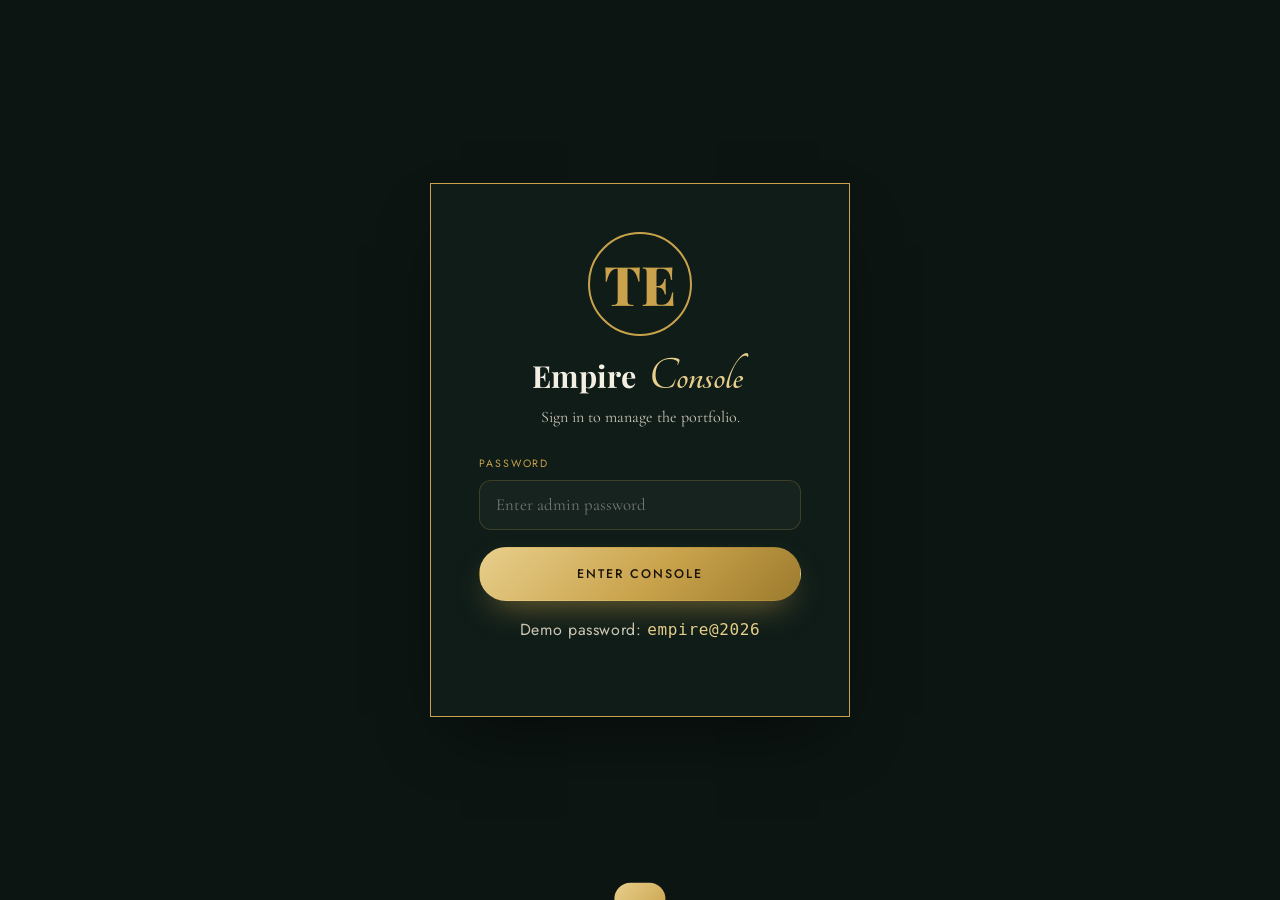
<file: admin.html>
<!DOCTYPE html>
<html lang="en">
<head>
  <meta charset="UTF-8" />
  <meta name="viewport" content="width=device-width, initial-scale=1.0" />
  <meta name="robots" content="noindex, nofollow" />
  <title>Admin · The Empire Properties</title>
  <link rel="preconnect" href="https://fonts.googleapis.com" />
  <link rel="preconnect" href="https://fonts.gstatic.com" crossorigin />
  <link href="https://fonts.googleapis.com/css2?family=Cormorant+Garamond:wght@400;500;600&family=Playfair+Display:wght@600;700;800&family=Tangerine:wght@700&family=Jost:wght@300;400;500;600&display=swap" rel="stylesheet" />
  <link rel="stylesheet" href="css/styles.css" />
  <!-- apply saved royal theme before paint (no flash) -->
  <script>try{var t=localStorage.getItem('empire_theme_v1');if(t)document.documentElement.setAttribute('data-theme',t);}catch(e){}</script>
  <style>
    /* ---- admin-only styles ---- */
    body{padding:0}
    .adm-wrap{max-width:1180px;margin:0 auto;padding:2rem clamp(1rem,4vw,2.4rem) 4rem}
    .adm-top{display:flex;justify-content:space-between;align-items:center;flex-wrap:wrap;gap:1rem;
      padding:1.4rem 0;border-bottom:1px solid var(--line);margin-bottom:2rem}
    .adm-top .brand small{color:var(--gold)}
    .adm-tag{font-family:var(--sans);font-size:.66rem;letter-spacing:.24em;text-transform:uppercase;
      color:var(--on-gold);background:linear-gradient(135deg,var(--gold-lite),var(--gold-deep));
      padding:.4rem .9rem;border-radius:30px;font-weight:600}
    /* login gate */
    .gate{min-height:100vh;display:grid;place-items:center;padding:1.4rem}
    .gate__card{max-width:420px;width:100%;border:1px solid var(--gold);border-radius:calc(var(--radius)+4px);
      padding:clamp(2rem,5vw,3rem);background:var(--ink-2);box-shadow:var(--shadow);text-align:center}
    .gate__card .preloader__mono{position:relative;animation:none}
    .gate h1{font-family:var(--display);font-size:1.9rem;margin:1rem 0 .3rem}
    .gate p{color:var(--cream-dim);margin-bottom:1.6rem;font-size:1rem}
    .gate .field{text-align:left}
    .hint{font-family:var(--sans);font-size:.68rem;color:var(--cream-dim);margin-top:1rem;letter-spacing:.04em}
    .hint code{color:var(--gold-lite)}
    /* stats */
    .adm-stats{display:grid;grid-template-columns:repeat(4,1fr);gap:1rem;margin-bottom:2.4rem}
    .stat{border:1px solid var(--line);border-radius:var(--radius);padding:1.3rem 1.4rem;background:linear-gradient(160deg,rgba(255,255,255,.03),transparent)}
    .stat b{font-family:var(--display);font-size:2rem;color:var(--gold-lite);display:block}
    .stat span{font-family:var(--sans);font-size:.66rem;letter-spacing:.2em;text-transform:uppercase;color:var(--cream-dim)}
    /* layout */
    .adm-grid{display:grid;grid-template-columns:.85fr 1.15fr;gap:1.8rem;align-items:start}
    .panel{border:1px solid var(--line);border-radius:calc(var(--radius)+4px);background:var(--ink-2);padding:1.7rem}
    .panel h2{font-family:var(--display);font-size:1.5rem;margin-bottom:1.2rem;color:var(--cream)}
    .panel h2 .cursive{font-size:1.3em}
    /* list */
    .row{display:flex;gap:1rem;align-items:center;padding:.8rem;border:1px solid var(--line);border-radius:14px;margin-bottom:.8rem;transition:.3s}
    .row:hover{border-color:var(--gold)}
    .row img{width:64px;height:64px;border-radius:10px;object-fit:cover;flex:none}
    .row__info{flex:1;min-width:0}
    .row__info b{font-family:var(--display);font-size:1.1rem;color:var(--cream);display:block;line-height:1.2}
    .row__info span{font-family:var(--sans);font-size:.72rem;color:var(--cream-dim);letter-spacing:.04em}
    .row__price{font-family:var(--display);color:var(--gold-lite);font-size:1.05rem;white-space:nowrap}
    .row__acts{display:flex;gap:.4rem;flex-wrap:wrap}
    .mini{font-family:var(--sans);font-size:.66rem;letter-spacing:.08em;text-transform:uppercase;
      border:1px solid var(--line);background:none;color:var(--cream-dim);border-radius:30px;
      padding:.4rem .8rem;cursor:pointer;transition:.3s}
    .mini:hover{border-color:var(--gold);color:var(--gold-lite)}
    .mini.sold{border-color:#7a1f2b;color:#e3a6ad}
    .mini.sold.on{background:#7a1f2b;color:var(--cream)}
    .mini.del:hover{border-color:#7a1f2b;color:#e3a6ad}
    .badge-sold{font-family:var(--sans);font-size:.58rem;letter-spacing:.18em;text-transform:uppercase;
      color:#e3a6ad;border:1px solid #7a1f2b;border-radius:20px;padding:.15rem .5rem;margin-left:.4rem}
    /* theme picker */
    .theme-panel{margin-bottom:1.8rem}
    .theme-grid{display:grid;grid-template-columns:repeat(3,1fr);gap:1rem}
    .theme-card{
      border:1px solid var(--line);border-radius:16px;overflow:hidden;cursor:pointer;
      background:var(--ink);transition:.35s;text-align:left;padding:0;position:relative}
    .theme-card:hover{transform:translateY(-4px);border-color:var(--gold)}
    .theme-card.active{border-color:var(--gold);box-shadow:0 0 0 2px var(--gold) inset}
    .theme-card.active:after{content:"✓ Active";position:absolute;top:10px;right:10px;
      font-family:var(--sans);font-size:.6rem;letter-spacing:.14em;text-transform:uppercase;
      background:linear-gradient(135deg,var(--gold-lite),var(--gold-deep));color:#1a130a;
      padding:.25rem .6rem;border-radius:20px;font-weight:600}
    .theme-sw{display:flex;height:62px}
    .theme-sw i{flex:1;display:block}
    .theme-card__body{padding:.9rem 1rem 1rem}
    .theme-card__body b{font-family:var(--display);font-size:1.1rem;color:var(--cream);display:block;line-height:1.2}
    .theme-card__body span{font-family:var(--sans);font-size:.68rem;letter-spacing:.04em;color:var(--cream-dim)}
    .tone{font-family:var(--sans);font-style:normal;font-size:.56rem;letter-spacing:.14em;text-transform:uppercase;
      padding:.12rem .45rem;border-radius:20px;vertical-align:middle;margin-left:.3rem;border:1px solid var(--line)}
    .tone--light{color:#caa64a;background:rgba(202,166,74,.12)}
    .tone--dark{color:var(--cream-dim)}
    @media(max-width:880px){.adm-grid{grid-template-columns:1fr}.adm-stats{grid-template-columns:repeat(2,1fr)}.theme-grid{grid-template-columns:repeat(2,1fr)}}
    @media(max-width:560px){.row{flex-wrap:wrap}.row__price{order:3}.theme-grid{grid-template-columns:1fr}}
  </style>
</head>
<body>

  <!-- ============ LOGIN GATE ============ -->
  <div class="gate" id="gate">
    <div class="gate__card">
      <div class="preloader__mono" style="margin:0 auto">TE</div>
      <h1>Empire <span class="cursive" style="color:var(--gold-lite)">Console</span></h1>
      <p>Sign in to manage the portfolio.</p>
      <form id="loginForm">
        <label class="field">
          <span>Password</span>
          <input type="password" id="pw" placeholder="Enter admin password" autocomplete="current-password" />
        </label>
        <button class="btn btn--gold" style="width:100%" type="submit">Enter Console</button>
      </form>
      <p class="hint">Demo password: <code>empire@2026</code></p>
    </div>
  </div>

  <!-- ============ DASHBOARD ============ -->
  <main class="adm-wrap" id="dash" hidden>
    <div class="adm-top">
      <a href="index.html" class="brand">
        <span class="brand__mono">TE</span>
        <span class="brand__txt"><strong>The Empire</strong><small>A D M I N &nbsp; C O N S O L E</small></span>
      </a>
      <div style="display:flex;gap:.7rem;align-items:center">
        <span class="adm-tag">Live</span>
        <a href="index.html" class="mini" target="_blank">View Site ↗</a>
        <button class="mini" id="resetBtn">Reset Demo</button>
        <button class="mini" id="logoutBtn">Logout</button>
      </div>
    </div>

    <div class="adm-stats" id="stats"></div>

    <!-- ===== Website Theme ===== -->
    <section class="panel theme-panel">
      <h2>Website <span class="cursive">Theme</span></h2>
      <p style="color:var(--cream-dim);font-size:.95rem;margin:-.6rem 0 1.2rem">
        Choose a luxurious royal palette — it instantly re-colours the entire public website.</p>
      <div class="theme-grid" id="themeGrid"></div>
    </section>

    <div class="adm-grid">
      <!-- form -->
      <section class="panel">
        <h2 id="formTitle">Add a <span class="cursive">Property</span></h2>
        <form id="propForm">
          <input type="hidden" id="editId" />
          <label class="field"><span>Title</span>
            <input type="text" id="f_title" required placeholder="e.g. Imperial Corner Plot" /></label>

          <div class="form__row">
            <label class="field"><span>Type</span>
              <select id="f_type"><option>Plot</option><option>Apartment</option><option>Duplex</option></select></label>
            <label class="field"><span>Deal</span>
              <select id="f_deal"><option>For Sale</option><option>For Rent</option><option>Investment</option><option>For Purchase</option></select></label>
          </div>

          <label class="field"><span>Location</span>
            <input type="text" id="f_location" required placeholder="e.g. Shatabdi Nagar, Meerut" /></label>

          <div class="form__row">
            <label class="field"><span>Price</span>
              <input type="text" id="f_price" required placeholder="e.g. ₹62 Lakh" /></label>
            <label class="field"><span>Area</span>
              <input type="text" id="f_area" placeholder="e.g. 200 sq. yd" /></label>
          </div>

          <div class="form__row">
            <label class="field"><span>Config (beds)</span>
              <input type="text" id="f_beds" placeholder="e.g. 3 BHK or —" /></label>
            <label class="field"><span>Baths</span>
              <input type="text" id="f_baths" placeholder="e.g. 2 Bath or —" /></label>
          </div>

          <div class="form__row">
            <label class="field"><span>Facing</span>
              <input type="text" id="f_facing" placeholder="e.g. East" /></label>
            <label class="field"><span>Image URL</span>
              <input type="url" id="f_image" placeholder="https://…" /></label>
          </div>

          <label class="field"><span>Description</span>
            <textarea id="f_desc" rows="3" placeholder="Short, persuasive description…"></textarea></label>

          <label class="field" style="flex-direction:row;align-items:center;gap:.6rem">
            <input type="checkbox" id="f_sold" style="width:auto" />
            <span style="margin:0">Mark as Sold Out</span>
          </label>

          <div style="display:flex;gap:.7rem;margin-top:.4rem">
            <button class="btn btn--gold" type="submit" id="saveBtn" style="flex:1">Add Property</button>
            <button class="btn btn--ghost" type="button" id="cancelEdit" hidden>Cancel</button>
          </div>
        </form>
      </section>

      <!-- list -->
      <section class="panel">
        <h2>Current <span class="cursive">Portfolio</span></h2>
        <div id="admList"></div>
      </section>
    </div>
  </main>

  <div class="toast" id="toast" role="status" aria-live="polite"></div>

  <script src="js/data.js"></script>
  <script src="js/admin.js"></script>
</body>
</html>
</file>
<file: css/styles.css>
/* ============================================================
   THE EMPIRE PROPERTIES — Royal real-estate theme
   Palette: emerald-ink + antique gold + cream
   ============================================================ */
:root{
  --ink:#0c1512;          /* near-black emerald */
  --ink-2:#0f1c18;
  --emerald:#123127;
  --emerald-deep:#0b211a;
  --gold:#c9a24b;
  --gold-lite:#e8cf8c;
  --gold-deep:#9c7b2e;
  --cream:#f4efe3;
  --cream-dim:#cdc6b6;
  --line:rgba(201,162,75,.22);
  --radius:18px;
  --shadow:0 30px 70px -30px rgba(0,0,0,.7);
  --serif:"Cormorant Garamond",Georgia,serif;
  --display:"Playfair Display",Georgia,serif;
  --cursive:"Tangerine",cursive;
  --sans:"Jost",system-ui,sans-serif;
  /* constant: text colour that sits ON gold/accent fills (stays dark) */
  --on-gold:#1a130a;
  /* themeable overlays (hero veil + nav glass) — emerald defaults */
  --veil-1:rgba(8,14,11,.30);
  --veil-2:rgba(8,14,11,.86);
  --glass:rgba(10,16,13,.86);
  --glass-solid:rgba(9,15,12,.97);
}

/* ============================================================
   LUXURY ROYAL THEMES  (switchable from the Admin console)
   Each palette overrides the gradient + accent variables so the
   entire website re-colours instantly. Default = Emerald Royale.
   ============================================================ */

/* ----- 1 · EMERALD ROYALE  (dark · emerald & antique gold) ----- */
html[data-theme="emerald"]{
  --ink:#0c1512;--ink-2:#0f1c18;--emerald:#123127;--emerald-deep:#0b211a;
  --gold:#c9a24b;--gold-lite:#e8cf8c;--gold-deep:#9c7b2e;
  --cream:#f4efe3;--cream-dim:#cdc6b6;--line:rgba(201,162,75,.22);
  --veil-1:rgba(8,14,11,.30);--veil-2:rgba(8,14,11,.86);
  --glass:rgba(10,16,13,.86);--glass-solid:rgba(9,15,12,.97);
}

/* ----- 2 · IVORY & GOLD  (LIGHT · warm marble ivory & rich gold) ----- */
html[data-theme="ivory"]{
  --ink:#f1ead9;--ink-2:#fbf6ec;--emerald:#e8dcc1;--emerald-deep:#efe7d4;
  --gold:#b8902f;--gold-lite:#9c7522;--gold-deep:#7d5d1a;
  --cream:#2c2418;--cream-dim:#6f6451;--line:rgba(160,120,40,.32);
  --shadow:0 30px 70px -34px rgba(90,70,20,.45);
  --veil-1:rgba(244,238,224,.55);--veil-2:rgba(244,238,224,.92);
  --glass:rgba(249,244,233,.88);--glass-solid:rgba(249,244,233,.98);
}

/* ----- 3 · SAPPHIRE MAJESTY  (dark · royal navy & gold) ----- */
html[data-theme="sapphire"]{
  --ink:#0a0f1c;--ink-2:#0e1428;--emerald:#16224a;--emerald-deep:#0a1230;
  --gold:#d4af37;--gold-lite:#f0d98a;--gold-deep:#a07d2c;
  --cream:#f2f1ec;--cream-dim:#bcc2d4;--line:rgba(212,175,55,.24);
  --veil-1:rgba(7,11,24,.34);--veil-2:rgba(7,11,24,.88);
  --glass:rgba(9,13,30,.86);--glass-solid:rgba(8,11,26,.97);
}

/* ----- 4 · BURGUNDY IMPERIAL  (dark · deep wine & champagne) ----- */
html[data-theme="burgundy"]{
  --ink:#15090c;--ink-2:#1e0d12;--emerald:#3d1420;--emerald-deep:#2a0c14;
  --gold:#d9b36b;--gold-lite:#f3dca6;--gold-deep:#a87f3e;
  --cream:#f5ece2;--cream-dim:#d6bdb1;--line:rgba(217,179,107,.26);
  --veil-1:rgba(16,7,10,.34);--veil-2:rgba(16,7,10,.88);
  --glass:rgba(20,9,13,.86);--glass-solid:rgba(16,8,11,.97);
}

/* ----- 5 · PEARL & PLATINUM  (LIGHT · cool pearl & steel platinum) ----- */
html[data-theme="pearl"]{
  --ink:#eceef2;--ink-2:#f7f8fb;--emerald:#dde1ea;--emerald-deep:#e7eaf1;
  --gold:#7d8597;--gold-lite:#5f6878;--gold-deep:#474e5c;
  --cream:#23272f;--cream-dim:#5c6470;--line:rgba(90,100,120,.30);
  --shadow:0 30px 70px -34px rgba(40,50,70,.4);
  --veil-1:rgba(236,238,242,.55);--veil-2:rgba(236,238,242,.92);
  --glass:rgba(244,246,249,.9);--glass-solid:rgba(244,246,249,.98);
}

*{margin:0;padding:0;box-sizing:border-box}
html{scroll-behavior:smooth}
body{
  font-family:var(--serif);
  background:var(--ink);
  color:var(--cream);
  font-size:18px;
  line-height:1.6;
  overflow-x:hidden;
  -webkit-font-smoothing:antialiased;
}
img{max-width:100%;display:block}
a{color:inherit;text-decoration:none}
section{position:relative}

/* selection */
::selection{background:var(--gold);color:var(--on-gold)}

/* ---------- shared type ---------- */
.display{
  font-family:var(--display);
  font-weight:700;
  line-height:1.04;
  letter-spacing:.4px;
  font-size:clamp(2.1rem,5.4vw,4.3rem);
  color:var(--cream);
}
.cursive{
  font-family:var(--cursive);
  font-weight:700;
  color:var(--gold-lite);
  font-size:1.55em;
  line-height:.6;
  display:inline-block;
  padding:0 .12em;
}
.kicker{
  font-family:var(--sans);
  text-transform:uppercase;
  letter-spacing:.42em;
  font-size:.72rem;
  font-weight:500;
  color:var(--gold);
  display:inline-block;
  margin-bottom:1rem;
  padding-left:.42em;
}
.lede{
  color:var(--cream-dim);
  font-size:1.18rem;
  max-width:54ch;
  margin:1rem auto 0;
}

/* ---------- buttons ---------- */
.btn{
  font-family:var(--sans);
  font-weight:500;
  letter-spacing:.16em;
  text-transform:uppercase;
  font-size:.78rem;
  padding:1.05rem 2.1rem;
  border-radius:60px;
  display:inline-block;
  cursor:pointer;
  border:1px solid transparent;
  transition:.4s cubic-bezier(.22,1,.36,1);
  position:relative;
  overflow:hidden;
}
.btn--gold{
  background:linear-gradient(135deg,var(--gold-lite),var(--gold) 55%,var(--gold-deep));
  color:#1a130a;
  box-shadow:0 14px 34px -14px rgba(201,162,75,.7);
}
.btn--gold:hover{transform:translateY(-3px);box-shadow:0 22px 44px -16px rgba(201,162,75,.85)}
.btn--ghost{
  border-color:var(--line);
  color:var(--cream);
  background:rgba(255,255,255,.02);
  backdrop-filter:blur(4px);
}
.btn--ghost:hover{border-color:var(--gold);color:var(--gold-lite);transform:translateY(-3px)}

/* ============================================================
   PRELOADER
   ============================================================ */
.preloader{
  position:fixed;inset:0;z-index:1000;
  background:var(--ink);
  display:grid;place-items:center;
  transition:opacity .7s ease,visibility .7s;
}
.preloader.done{opacity:0;visibility:hidden}
.preloader__mark{text-align:center}
.preloader__mono{
  font-family:var(--display);font-weight:800;
  font-size:3.4rem;color:var(--gold);
  border:2px solid var(--gold);border-radius:50%;
  width:104px;height:104px;display:grid;place-items:center;margin:0 auto 1rem;
  animation:pulse 1.6s ease-in-out infinite;
}
.preloader__name{
  font-family:var(--cursive);font-size:2.4rem;color:var(--cream);
  letter-spacing:1px;
}
@keyframes pulse{0%,100%{box-shadow:0 0 0 0 rgba(201,162,75,.5)}50%{box-shadow:0 0 0 18px rgba(201,162,75,0)}}

/* ============================================================
   TICKER
   ============================================================ */
.ticker{
  background:linear-gradient(90deg,var(--emerald-deep),var(--emerald));
  border-bottom:1px solid var(--line);
  overflow:hidden;white-space:nowrap;
  position:fixed;top:0;left:0;right:0;z-index:60;height:34px;
}
.ticker__track{
  display:inline-flex;align-items:center;gap:1.4rem;
  font-family:var(--sans);text-transform:uppercase;letter-spacing:.34em;
  font-size:.66rem;color:var(--gold-lite);
  padding:9px 0;animation:slide 26s linear infinite;
}
.ticker__track i{color:var(--gold);font-style:normal}
@keyframes slide{to{transform:translateX(-50%)}}

/* ============================================================
   NAV
   ============================================================ */
.nav{
  position:fixed;top:34px;left:0;right:0;z-index:55;
  display:flex;align-items:center;justify-content:space-between;
  padding:1.1rem clamp(1.1rem,4vw,3.2rem);
  transition:.45s ease;
}
.nav.scrolled{
  background:var(--glass);
  backdrop-filter:blur(14px);
  border-bottom:1px solid var(--line);
  top:0;
}
.brand{display:flex;align-items:center;gap:.7rem}
.brand__mono{
  font-family:var(--display);font-weight:800;color:var(--gold);
  border:1.5px solid var(--gold);border-radius:50%;
  width:46px;height:46px;display:grid;place-items:center;font-size:1.1rem;
  flex:none;
}
.brand__txt strong{font-family:var(--display);font-size:1.12rem;display:block;line-height:1;color:var(--cream)}
.brand__txt small{font-family:var(--sans);font-size:.56rem;letter-spacing:.42em;color:var(--gold)}
.nav__links{display:flex;align-items:center;gap:2rem}
.nav__links a{
  font-family:var(--sans);font-size:.84rem;letter-spacing:.08em;
  color:var(--cream-dim);position:relative;padding:.3rem 0;
}
.nav__links a:not(.nav__cta):after{
  content:"";position:absolute;left:0;bottom:-2px;height:1px;width:0;
  background:var(--gold);transition:.35s;
}
.nav__links a:not(.nav__cta):hover{color:var(--gold-lite)}
.nav__links a:not(.nav__cta):hover:after{width:100%}
.nav__cta{
  border:1px solid var(--gold);color:var(--gold-lite);
  padding:.55rem 1.4rem !important;border-radius:40px;
  transition:.35s;
}
.nav__cta:hover{background:var(--gold);color:var(--on-gold)}
.nav__burger{display:none;flex-direction:column;gap:5px;background:none;border:0;cursor:pointer;padding:6px}
.nav__burger span{width:26px;height:2px;background:var(--gold-lite);transition:.35s}

/* ============================================================
   HERO
   ============================================================ */
.hero{min-height:100vh;display:grid;place-items:center;text-align:center;overflow:hidden}
.hero__media{position:absolute;inset:0;z-index:-2}
.hero__video{width:100%;height:100%;object-fit:cover}
.hero__veil{
  position:absolute;inset:0;
  background:
    radial-gradient(120% 80% at 50% 18%,var(--veil-1),var(--veil-2) 80%),
    linear-gradient(to bottom,var(--veil-1),var(--veil-2));
}
.hero__frame{
  position:absolute;inset:clamp(14px,2.4vw,34px);z-index:1;pointer-events:none;
  border:1px solid var(--line);
}
.hero__frame:before,.hero__frame:after{
  content:"";position:absolute;width:54px;height:54px;border:2px solid var(--gold);
}
.hero__frame:before{top:-2px;left:-2px;border-right:0;border-bottom:0}
.hero__frame:after{bottom:-2px;right:-2px;border-left:0;border-top:0}
.hero__side{
  position:absolute;top:50%;font-family:var(--sans);font-size:.62rem;
  letter-spacing:.5em;color:var(--gold);writing-mode:vertical-rl;
  transform:translateY(-50%);z-index:2;opacity:.8;
}
.hero__side--l{left:clamp(8px,2vw,26px);transform:translateY(-50%) rotate(180deg)}
.hero__side--r{right:clamp(8px,2vw,26px)}
.hero__inner{position:relative;z-index:3;max-width:880px;padding:0 1.4rem}
.hero__eyebrow{
  font-family:var(--sans);text-transform:uppercase;letter-spacing:.42em;
  font-size:.74rem;color:var(--gold-lite);margin-bottom:1.4rem;
}
.hero__title{
  font-family:var(--display);font-weight:800;
  font-size:clamp(2.7rem,8vw,6.2rem);line-height:1.02;letter-spacing:.5px;
  text-shadow:0 30px 60px rgba(0,0,0,.55);
}
.hero__title .cursive{font-size:1.25em;color:var(--gold-lite)}
.hero__sub{margin:1.6rem auto 2.4rem;max-width:48ch;color:var(--cream-dim);font-size:1.24rem}
.hero__sub em{color:var(--gold-lite);font-style:italic}
.hero__actions{display:flex;gap:1rem;justify-content:center;flex-wrap:wrap}
.hero__scroll{
  position:absolute;bottom:26px;left:50%;transform:translateX(-50%);z-index:3;
  font-family:var(--sans);font-size:.66rem;letter-spacing:.32em;text-transform:uppercase;
  color:var(--gold);display:flex;flex-direction:column;align-items:center;gap:.5rem;
}
.hero__scroll span{width:1px;height:42px;background:linear-gradient(var(--gold),transparent);animation:drop 1.8s ease-in-out infinite}
@keyframes drop{0%{transform:scaleY(0);transform-origin:top}50%{transform:scaleY(1);transform-origin:top}50.1%{transform-origin:bottom}100%{transform:scaleY(0);transform-origin:bottom}}

/* ============================================================
   COUNTERS
   ============================================================ */
.counts{background:linear-gradient(180deg,var(--emerald-deep),var(--ink));border-block:1px solid var(--line)}
.counts__grid{
  max-width:1100px;margin:0 auto;display:grid;grid-template-columns:repeat(4,1fr);
  padding:3.4rem 1.4rem;gap:1rem;
}
.count{text-align:center;border-right:1px solid var(--line)}
.count:last-child{border-right:0}
.count__n{font-family:var(--display);font-weight:800;font-size:clamp(2.2rem,4vw,3.4rem);color:var(--gold-lite);display:block}
.count span{font-family:var(--sans);font-size:.72rem;letter-spacing:.24em;text-transform:uppercase;color:var(--cream-dim)}

/* ============================================================
   SECTION SHELL
   ============================================================ */
.section{padding:clamp(4.4rem,9vw,8rem) clamp(1.1rem,5vw,4rem);position:relative;overflow:hidden}
.section__head{text-align:center;max-width:760px;margin:0 auto clamp(2.6rem,5vw,4rem)}

/* parallax band */
.parallax{
  position:absolute;inset:-12% 0;z-index:0;background-size:cover;background-position:center;
  opacity:.10;filter:grayscale(.3);will-change:transform;
}
.section > *:not(.parallax){position:relative;z-index:1}

/* ============================================================
   SERVICES
   ============================================================ */
.services{background:var(--ink-2)}
.services__grid{display:grid;grid-template-columns:repeat(4,1fr);gap:1.2rem;max-width:1200px;margin:0 auto}
.svc{
  border:1px solid var(--line);border-radius:var(--radius);
  padding:2.3rem 1.7rem;background:linear-gradient(160deg,rgba(255,255,255,.03),transparent);
  transition:.45s cubic-bezier(.22,1,.36,1);position:relative;overflow:hidden;
}
.svc:before{content:"";position:absolute;inset:0;background:linear-gradient(160deg,rgba(201,162,75,.14),transparent 60%);opacity:0;transition:.45s}
.svc:hover{transform:translateY(-8px);border-color:var(--gold)}
.svc:hover:before{opacity:1}
.svc__num{font-family:var(--display);font-size:1rem;color:var(--gold);letter-spacing:.2em}
.svc h3{font-family:var(--display);font-size:1.7rem;margin:.7rem 0 .8rem;color:var(--cream)}
.svc p{color:var(--cream-dim);font-size:1.04rem}

/* ============================================================
   PORTFOLIO GRID
   ============================================================ */
.filters{display:flex;justify-content:center;gap:.7rem;flex-wrap:wrap;margin-bottom:2.6rem}
.chip{
  font-family:var(--sans);font-size:.78rem;letter-spacing:.14em;text-transform:uppercase;
  padding:.65rem 1.5rem;border-radius:40px;border:1px solid var(--line);
  background:transparent;color:var(--cream-dim);cursor:pointer;transition:.35s;
}
.chip.is-active,.chip:hover{background:var(--gold);color:var(--on-gold);border-color:var(--gold)}
.grid{
  display:grid;grid-template-columns:repeat(3,1fr);gap:1.6rem;
  max-width:1200px;margin:0 auto;
}
.grid__empty{text-align:center;color:var(--cream-dim);font-style:italic;margin-top:2rem}

.card{
  border:1px solid var(--line);border-radius:var(--radius);overflow:hidden;
  background:var(--ink-2);position:relative;
  transition:.5s cubic-bezier(.22,1,.36,1);
  display:flex;flex-direction:column;
}
.card:hover{transform:translateY(-10px);border-color:var(--gold);box-shadow:var(--shadow)}
.card__media{position:relative;aspect-ratio:4/3;overflow:hidden}
.card__media img{width:100%;height:100%;object-fit:cover;transition:1.1s cubic-bezier(.22,1,.36,1)}
.card:hover .card__media img{transform:scale(1.08)}
.card__tag{
  position:absolute;top:14px;left:14px;font-family:var(--sans);font-size:.64rem;
  letter-spacing:.18em;text-transform:uppercase;padding:.4rem .8rem;border-radius:30px;
  background:rgba(12,21,18,.78);color:var(--gold-lite);border:1px solid var(--line);backdrop-filter:blur(6px);
}
.card__type{
  position:absolute;top:14px;right:14px;font-family:var(--sans);font-size:.64rem;
  letter-spacing:.18em;text-transform:uppercase;padding:.4rem .8rem;border-radius:30px;
  background:linear-gradient(135deg,var(--gold-lite),var(--gold-deep));color:#1a130a;font-weight:600;
}
.card.is-sold .card__media:after{
  content:"SOLD";position:absolute;inset:0;display:grid;place-items:center;
  background:rgba(8,14,11,.62);color:var(--gold-lite);font-family:var(--display);
  font-size:2.3rem;letter-spacing:.4em;font-weight:800;backdrop-filter:grayscale(.6);
}
.card__ribbon{
  position:absolute;top:18px;right:-46px;transform:rotate(45deg);
  background:linear-gradient(135deg,#7a1f2b,#3d1420);color:var(--gold-lite);
  font-family:var(--sans);font-size:.62rem;letter-spacing:.24em;padding:.34rem 3.4rem;
  display:none;z-index:3;box-shadow:0 6px 16px rgba(0,0,0,.4);
}
.card.is-sold .card__ribbon{display:block}
.card__body{padding:1.5rem 1.5rem 1.7rem;display:flex;flex-direction:column;flex:1}
.card__loc{font-family:var(--sans);font-size:.68rem;letter-spacing:.2em;text-transform:uppercase;color:var(--gold)}
.card__title{font-family:var(--display);font-size:1.42rem;margin:.45rem 0 .2rem;color:var(--cream)}
.card__meta{display:flex;gap:1.1rem;flex-wrap:wrap;color:var(--cream-dim);font-size:.92rem;margin:.7rem 0 1rem}
.card__meta span{display:flex;align-items:center;gap:.35rem}
.card__meta b{color:var(--gold-lite);font-weight:600}
.card__foot{display:flex;align-items:center;justify-content:space-between;margin-top:auto;padding-top:1rem;border-top:1px solid var(--line)}
.card__price{font-family:var(--display);font-size:1.5rem;color:var(--gold-lite)}
.card__price small{font-family:var(--sans);font-size:.6rem;letter-spacing:.2em;color:var(--cream-dim);display:block;text-transform:uppercase}
.card__btn{
  font-family:var(--sans);font-size:.72rem;letter-spacing:.14em;text-transform:uppercase;
  color:var(--gold-lite);border:1px solid var(--line);border-radius:30px;padding:.55rem 1.1rem;
  cursor:pointer;background:none;transition:.35s;
}
.card__btn:hover{background:var(--gold);color:var(--on-gold);border-color:var(--gold)}

/* ============================================================
   ABOUT
   ============================================================ */
.about{
  display:grid;grid-template-columns:1fr 1.1fr;gap:clamp(2rem,5vw,5rem);align-items:center;
  background:linear-gradient(180deg,var(--ink),var(--emerald-deep));
}
.about__art{position:relative}
.about__art img{border-radius:var(--radius);border:1px solid var(--line)}
.about__badge{
  position:absolute;bottom:-26px;right:-10px;background:linear-gradient(135deg,var(--gold-lite),var(--gold-deep));
  color:#1a130a;font-family:var(--display);text-align:center;border-radius:50%;
  width:118px;height:118px;display:grid;place-items:center;line-height:1.1;
  box-shadow:var(--shadow);font-size:.8rem;
}
.about__badge b{font-size:1.6rem;display:block}
.about__copy p{color:var(--cream-dim);margin-bottom:1rem;font-size:1.1rem}
.about__points{list-style:none;margin:1.4rem 0 2rem;display:grid;gap:.7rem}
.about__points li{position:relative;padding-left:1.7rem;color:var(--cream)}
.about__points li:before{content:"❖";position:absolute;left:0;color:var(--gold)}

/* ============================================================
   REELS
   ============================================================ */
.reels{background:var(--ink-2)}
.reels__row{display:grid;grid-template-columns:repeat(4,1fr);gap:1.2rem;max-width:1200px;margin:0 auto}
.reel{
  position:relative;aspect-ratio:9/16;border-radius:var(--radius);overflow:hidden;
  border:1px solid var(--line);cursor:pointer;transition:.5s;
}
.reel:hover{transform:translateY(-8px) scale(1.01);border-color:var(--gold)}
.reel img{width:100%;height:100%;object-fit:cover;transition:1s}
.reel:hover img{transform:scale(1.08)}
.reel__play{
  position:absolute;inset:0;display:grid;place-items:center;
  background:linear-gradient(to top,rgba(8,14,11,.7),transparent 60%);
}
.reel__play b{
  width:52px;height:52px;border-radius:50%;background:rgba(201,162,75,.92);color:var(--on-gold);
  display:grid;place-items:center;font-size:1.1rem;padding-left:3px;
}
.reel__cap{position:absolute;left:12px;bottom:12px;right:12px;font-family:var(--sans);font-size:.72rem;color:var(--cream);letter-spacing:.04em}

/* ============================================================
   ENQUIRY
   ============================================================ */
.enquiry{background:linear-gradient(180deg,var(--emerald-deep),var(--ink))}
.enquiry__panel{
  max-width:1080px;margin:0 auto;display:grid;grid-template-columns:.95fr 1.05fr;
  border:1px solid var(--line);border-radius:calc(var(--radius) + 6px);overflow:hidden;
  box-shadow:var(--shadow);background:var(--ink-2);
}
.enquiry__intro{
  padding:clamp(2rem,4vw,3.4rem);
  background:
    linear-gradient(160deg,var(--veil-1),var(--veil-2)),
    url('https://images.unsplash.com/photo-1505691938895-1758d7feb511?auto=format&fit=crop&w=900&q=70') center/cover;
}
.enquiry__intro p{color:var(--cream-dim);margin-bottom:1.8rem}
.enquiry__contact{list-style:none;display:grid;gap:1.1rem}
.enquiry__contact li{display:flex;flex-direction:column}
.enquiry__contact span{font-family:var(--sans);font-size:.64rem;letter-spacing:.24em;text-transform:uppercase;color:var(--gold)}
.enquiry__contact a{font-family:var(--display);font-size:1.25rem;color:var(--cream)}
.form{padding:clamp(2rem,4vw,3.4rem)}
.form__row{display:grid;grid-template-columns:1fr 1fr;gap:1rem}
.field{display:flex;flex-direction:column;gap:.4rem;margin-bottom:1.1rem}
.field span{font-family:var(--sans);font-size:.66rem;letter-spacing:.18em;text-transform:uppercase;color:var(--gold)}
.field input,.field select,.field textarea{
  font-family:var(--serif);font-size:1.05rem;color:var(--cream);
  background:rgba(255,255,255,.03);border:1px solid var(--line);border-radius:12px;
  padding:.85rem 1rem;transition:.3s;resize:vertical;
}
.field input:focus,.field select:focus,.field textarea:focus{outline:none;border-color:var(--gold);background:rgba(201,162,75,.06)}
.field select option{background:var(--ink-2);color:var(--cream)}
.form__submit{width:100%;margin-top:.6rem}
.form__note{font-family:var(--sans);font-size:.68rem;color:var(--cream-dim);text-align:center;margin-top:.9rem;letter-spacing:.04em}

/* ============================================================
   FOOTER
   ============================================================ */
.footer{background:var(--emerald-deep);border-top:1px solid var(--line);padding:3.4rem clamp(1.1rem,5vw,4rem) 1.6rem}
.footer__top{max-width:1200px;margin:0 auto;display:flex;justify-content:space-between;align-items:center;flex-wrap:wrap;gap:1.6rem;padding-bottom:2rem;border-bottom:1px solid var(--line)}
.footer__brand{display:flex;align-items:center;gap:.9rem}
.footer__brand strong{font-family:var(--display);font-size:1.2rem;display:block;color:var(--cream)}
.footer__brand p{font-family:var(--sans);font-size:.72rem;letter-spacing:.18em;color:var(--gold);text-transform:uppercase}
.footer__nav{display:flex;gap:1.6rem;flex-wrap:wrap}
.footer__nav a{font-family:var(--sans);font-size:.82rem;letter-spacing:.08em;color:var(--cream-dim);transition:.3s}
.footer__nav a:hover{color:var(--gold-lite)}
.footer__bar{max-width:1200px;margin:1.4rem auto 0;display:flex;justify-content:space-between;flex-wrap:wrap;gap:.6rem;font-family:var(--sans);font-size:.72rem;color:var(--cream-dim);letter-spacing:.06em}
.footer__by{color:var(--gold)}

/* ============================================================
   FLOATING WHATSAPP
   ============================================================ */
.wa-float{
  position:fixed;bottom:24px;right:24px;z-index:70;
  width:58px;height:58px;border-radius:50%;display:grid;place-items:center;
  background:linear-gradient(135deg,#37b34a,#1f8c33);color:#fff;
  box-shadow:0 16px 36px -10px rgba(31,140,51,.7);
  animation:waPulse 2.4s ease-in-out infinite;transition:.35s;
}
.wa-float:hover{transform:scale(1.08)}
@keyframes waPulse{0%,100%{box-shadow:0 16px 36px -10px rgba(31,140,51,.7),0 0 0 0 rgba(55,179,74,.5)}50%{box-shadow:0 16px 36px -10px rgba(31,140,51,.7),0 0 0 14px rgba(55,179,74,0)}}

/* ============================================================
   TOAST
   ============================================================ */
.toast{
  position:fixed;bottom:30px;left:50%;transform:translate(-50%,140%);z-index:90;
  background:linear-gradient(135deg,var(--gold-lite),var(--gold));color:#1a130a;
  font-family:var(--sans);font-size:.86rem;letter-spacing:.04em;font-weight:500;
  padding:1rem 1.6rem;border-radius:50px;box-shadow:var(--shadow);
  transition:.5s cubic-bezier(.22,1,.36,1);max-width:90vw;text-align:center;
}
.toast.show{transform:translate(-50%,0)}

/* ============================================================
   MODAL
   ============================================================ */
.modal{position:fixed;inset:0;z-index:95;display:none;place-items:center;padding:1.2rem}
.modal.open{display:grid}
.modal__backdrop{position:absolute;inset:0;background:rgba(6,11,9,.8);backdrop-filter:blur(6px)}
.modal__card{
  position:relative;z-index:2;max-width:880px;width:100%;max-height:90vh;overflow:auto;
  background:var(--ink-2);border:1px solid var(--gold);border-radius:calc(var(--radius)+6px);
  box-shadow:var(--shadow);animation:rise .5s cubic-bezier(.22,1,.36,1);
}
@keyframes rise{from{opacity:0;transform:translateY(30px)}to{opacity:1;transform:none}}
.modal__x{
  position:absolute;top:14px;right:16px;z-index:3;background:rgba(12,21,18,.7);
  border:1px solid var(--line);color:var(--gold-lite);width:40px;height:40px;border-radius:50%;
  font-size:1.5rem;cursor:pointer;line-height:1;transition:.3s;
}
.modal__x:hover{background:var(--gold);color:var(--on-gold)}
.modal__hero{aspect-ratio:16/9;overflow:hidden}
.modal__hero img{width:100%;height:100%;object-fit:cover}
.modal__inner{padding:2rem clamp(1.4rem,3vw,2.6rem) 2.4rem}
.modal__inner h3{font-family:var(--display);font-size:2rem;color:var(--cream);margin-bottom:.3rem}
.modal__inner .card__loc{margin-bottom:1rem}
.modal__price{font-family:var(--display);font-size:2.1rem;color:var(--gold-lite);margin:1rem 0}
.modal__facts{display:grid;grid-template-columns:repeat(3,1fr);gap:1rem;margin:1.4rem 0;border-block:1px solid var(--line);padding:1.2rem 0}
.modal__facts div span{font-family:var(--sans);font-size:.62rem;letter-spacing:.18em;text-transform:uppercase;color:var(--gold);display:block}
.modal__facts div b{font-family:var(--display);font-size:1.2rem;color:var(--cream)}
.modal__desc{color:var(--cream-dim);margin-bottom:1.6rem}
.modal__actions{display:flex;gap:1rem;flex-wrap:wrap}

/* ============================================================
   REVEAL ANIMATION
   ============================================================ */
.reveal{opacity:0;transform:translateY(38px);transition:.9s cubic-bezier(.22,1,.36,1)}
.reveal.in{opacity:1;transform:none}

/* ============================================================
   RESPONSIVE
   ============================================================ */
@media(max-width:1024px){
  .services__grid,.reels__row{grid-template-columns:repeat(2,1fr)}
  .grid{grid-template-columns:repeat(2,1fr)}
  .counts__grid{grid-template-columns:repeat(2,1fr);gap:1.8rem 1rem}
  .count:nth-child(2){border-right:0}
  .about{grid-template-columns:1fr}
  .about__art{max-width:480px;margin:0 auto}
  .enquiry__panel{grid-template-columns:1fr}
}
@media(max-width:680px){
  body{font-size:17px}
  .nav__links{
    position:fixed;top:0;right:0;height:100vh;width:78%;max-width:330px;
    background:var(--glass-solid);backdrop-filter:blur(16px);
    flex-direction:column;justify-content:center;gap:2rem;
    transform:translateX(100%);transition:.5s cubic-bezier(.22,1,.36,1);
    border-left:1px solid var(--line);z-index:58;
  }
  .nav__links.open{transform:none}
  .nav__links a{font-size:1.2rem}
  .nav__burger{display:flex;z-index:59}
  .nav__burger.x span:nth-child(1){transform:translateY(7px) rotate(45deg)}
  .nav__burger.x span:nth-child(2){opacity:0}
  .nav__burger.x span:nth-child(3){transform:translateY(-7px) rotate(-45deg)}
  .services__grid,.reels__row,.grid{grid-template-columns:1fr}
  .form__row{grid-template-columns:1fr}
  .hero__side{display:none}
  .modal__facts{grid-template-columns:1fr 1fr}
  .footer__top{flex-direction:column;text-align:center}
  .count{border-right:0}
}

/* reduced motion */
@media(prefers-reduced-motion:reduce){
  *{animation:none!important;transition-duration:.01ms!important}
  .reveal{opacity:1;transform:none}
}
</file>
